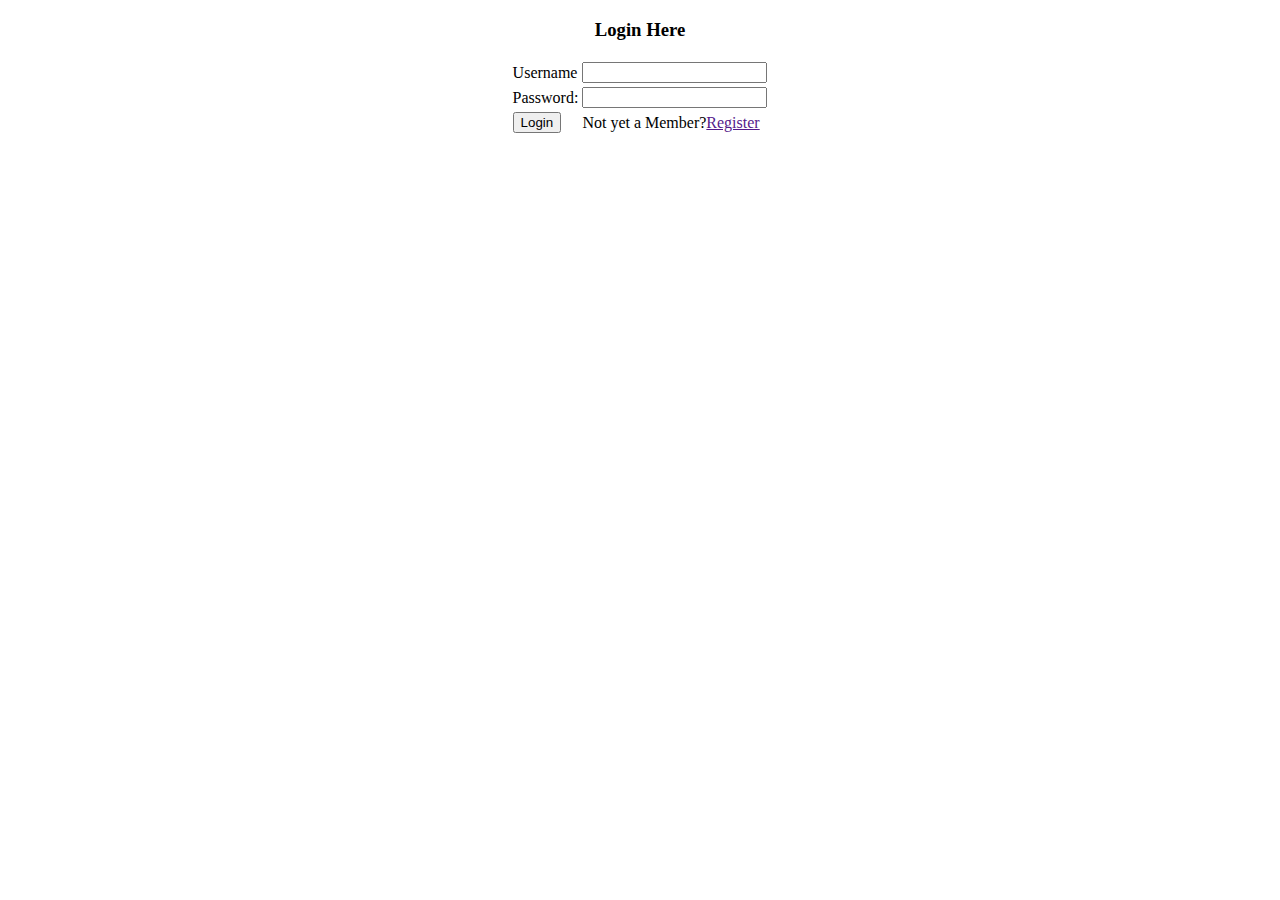
<file: login form 1/index.html>
<!DOCTYPE html>
<html lang="en">

<head>
    <meta charset="UTF-8">
    <meta http-equiv="X-UA-Compatible" content="IE=edge">
    <meta name="viewport" content="width=device-width, initial-scale=1.0">
    <title>Login Form</title>
</head>

<body>
    <center>
        <h3>Login Here</h3>
        <form action="login.php" method="post">
            <table>
                <tr>
                    <td>Username</td>
                    <td>
                        <input type="text" name="user">
                    </td>
                </tr>
                <tr>
                    <td>Password:</td>
                    <td>
                        <input type="password" name="user_pass">
                    </td>
                </tr>
                <tr>
                    <td>
                        <input type="submit" name="submit" value="Login">
                    </td>
                    <td>
                        Not yet a Member?<a href="">Register</a>
                    </td>
                </tr>

            </table>
        </form>
    </center>
</body>

</html>
</file>
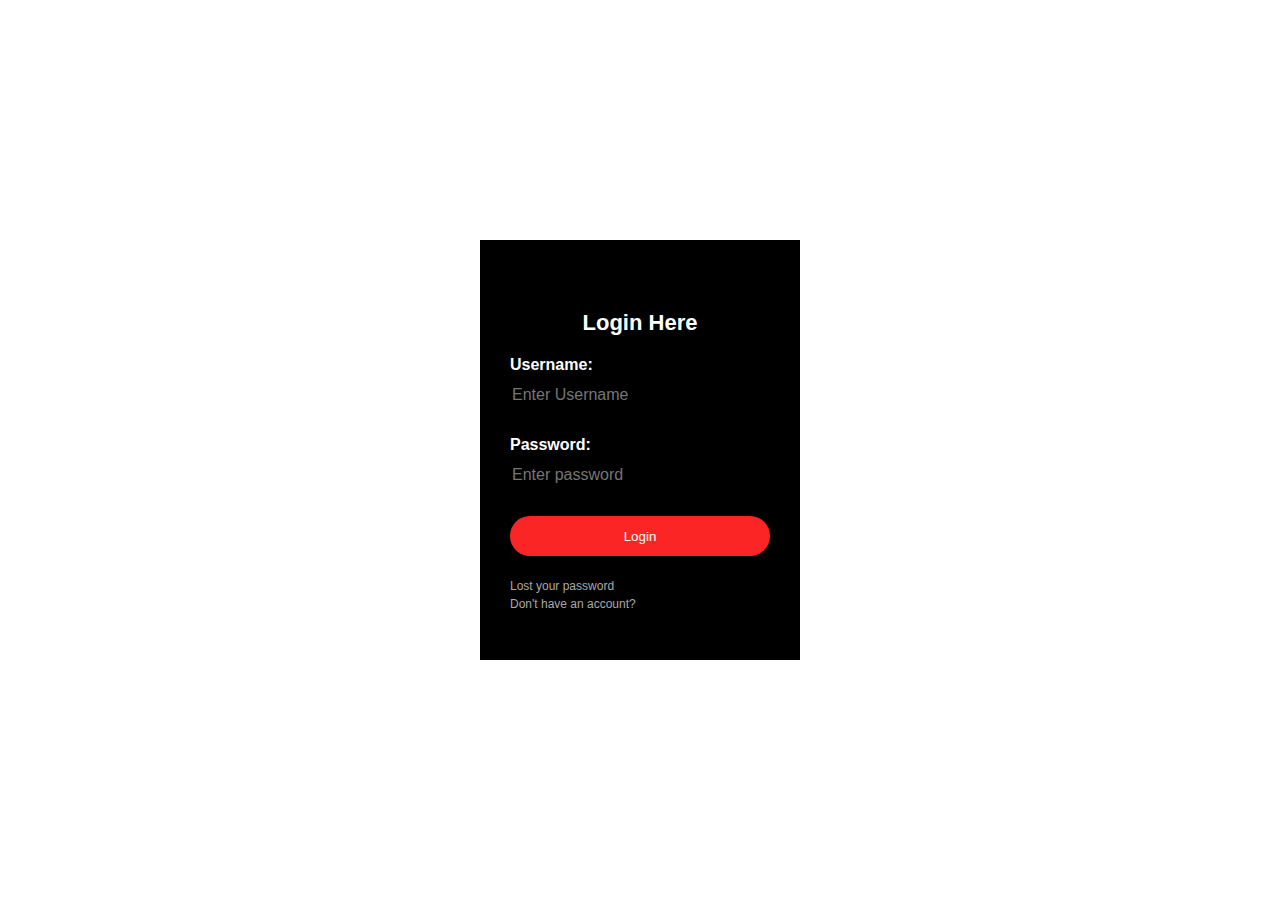
<file: login form3/index.html>
<!DOCTYPE html>
<html lang="en">
<head>
    <meta charset="UTF-8">
    <meta http-equiv="X-UA-Compatible" content="IE=edge">
    <meta name="viewport" content="width=device-width, initial-scale=1.0">
    <title>login form </title>
    <link rel="stylesheet" href="style.css">
</head>
<body>
    <div class="loginbox">
        <h1>Login Here</h1>
        <form>
            <p>Username:</p>
            <input type="text" name="" placeholder="Enter Username">
            <p>Password:</p>
            <input type="Password" name="" placeholder="Enter password">
            <input type="Submit" name="" value="Login">
            <a href="#">Lost your password</a><br>
            <a href="#">Don't have an account?</a>
        </form>
    </div>
</body>
</html>
</file>
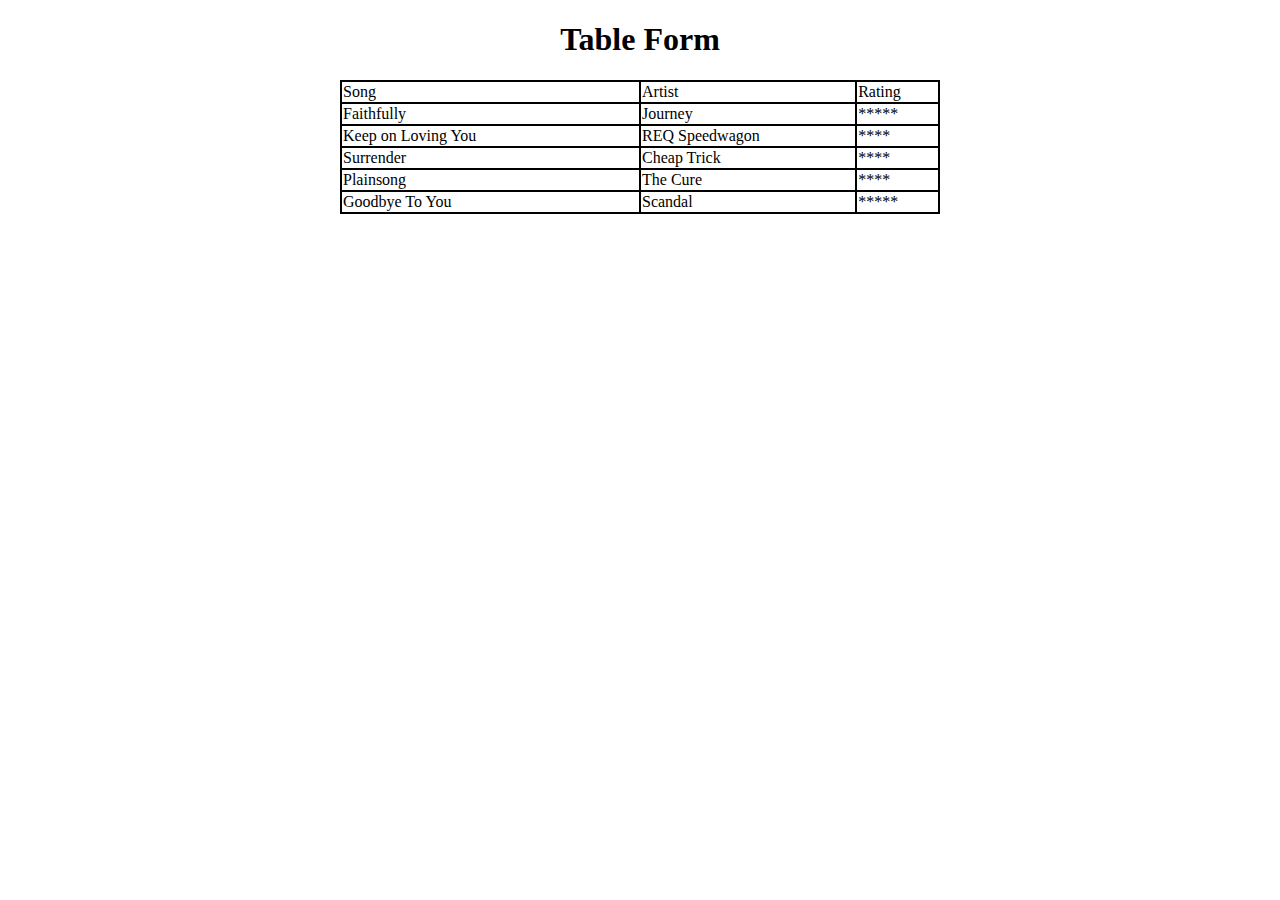
<file: table form/index.html>
<!DOCTYPE html>
<html lang="en">
<head>
    <meta charset="UTF-8">
    <meta http-equiv="X-UA-Compatible" content="IE=edge">
    <meta name="viewport" content="width=device-width, initial-scale=1.0">
    <title>Table</title>
    <style>
        table{
            width: 600px;
        }
        table, tr, td{
            border: 2px solid black;
            border-collapse: collapse;
        }
    </style>
</head>
<body>
    <center>
        <h1>Table Form</h1>
    <table>
        <tr>
            <td width="50%">Song</td><td>Artist</td><td>Rating</td>
        </tr>
        <tr>
            <td>Faithfully</td><td>Journey</td><td>*****</td>
        </tr>   
        <tr>
            <td>Keep on Loving You</td><td>REQ Speedwagon</td><td>****</td>
        </tr>
        <tr>
            <td>Surrender</td><td>Cheap Trick</td>
            <td>****</td>
        </tr>
        <tr>
            <td>Plainsong</td><td>The Cure</td><td>****</td>
        </tr>
        <tr>
            <td>Goodbye To You</td><td>Scandal</td><td>*****</td>
        </tr>
     </table>
    </center>
</body>
</html>
</file>
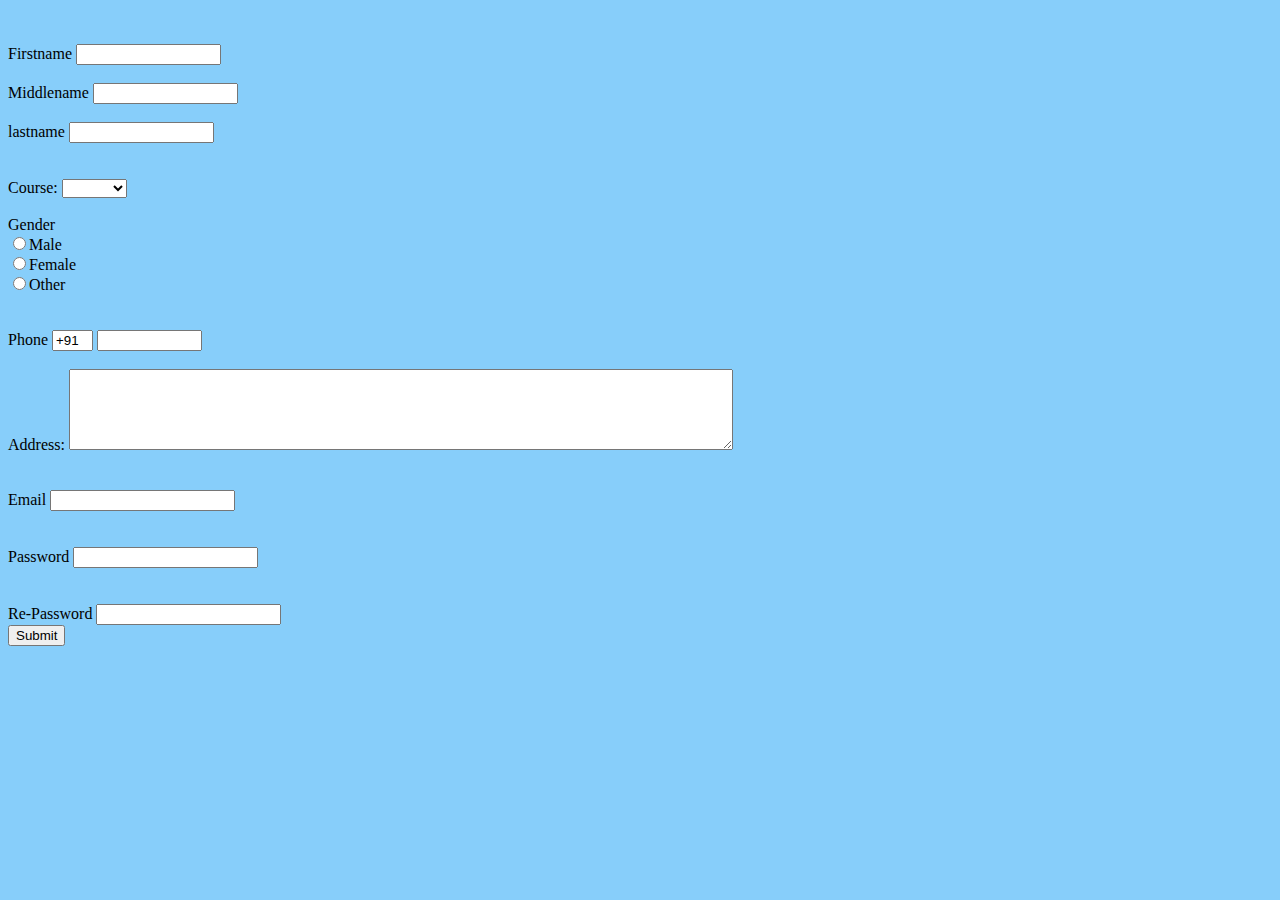
<file: copy.html>
<!DOCTYPE html>
<html lang="en">

<head>
    <meta charset="UTF-8">
    <meta http-equiv="X-UA-Compatible" content="IE=edge">
    <meta name="viewport" content="width=device-width, initial-scale=1.0">
    <title>form ....</title>
</head>

<body bgcolor="lightskyblue">
    <br>
    <br>
    <form>
        <label>Firstname</label>
        <input type="text" name="firstname" size="15"><br>
        <br>
        <label>Middlename</label>
        <input type="text" name="middlename" size="15"><br>
        <br>
        <label>lastname</label>
        <input type="text" name="lastname" size="15"><br>
        <br>
        <br>
        <label for="">Course:</label>
        <select>
            <option value="Course"></option>
            <option value="Bca">BCA</option>
            <option value="Bba">BBA</option>
            <option value="Mca">MCA</option>
            <option value="B.Tech">B.Tech </option>
            <option value="M.Tech">M.Tech</option>
        </select>
        <br>
        <br>
        <label>Gender</label><br>
        <input type="radio" name="Male">Male <br>
        <input type="radio" name="Female">Female <br>
        <input type="radio" name="Other">Other <br>
        <br>
        <br>
        <label>Phone</label>
        <input type="text" name="Contry code" value="+91" size="2">
        <input type="text" size="10" name="phone"><br> <br>
        Address:
        <textarea cols="80" rows="5" value="Address"></textarea><br>
        <br>
        <br>
        <label>Email</label>
        <input type="email" id="email" name="email"><br>
        <br>
        <br>
        <label>Password</label>
        <input type="text" id="password" name="password"><br>
        <br>
        <br>
        <label>Re-Password</label>
        <input type="text" id="re-password" name="re-password"><br>
        <input type="button" value="Submit">

    </form>

</body>

</html>
</file>
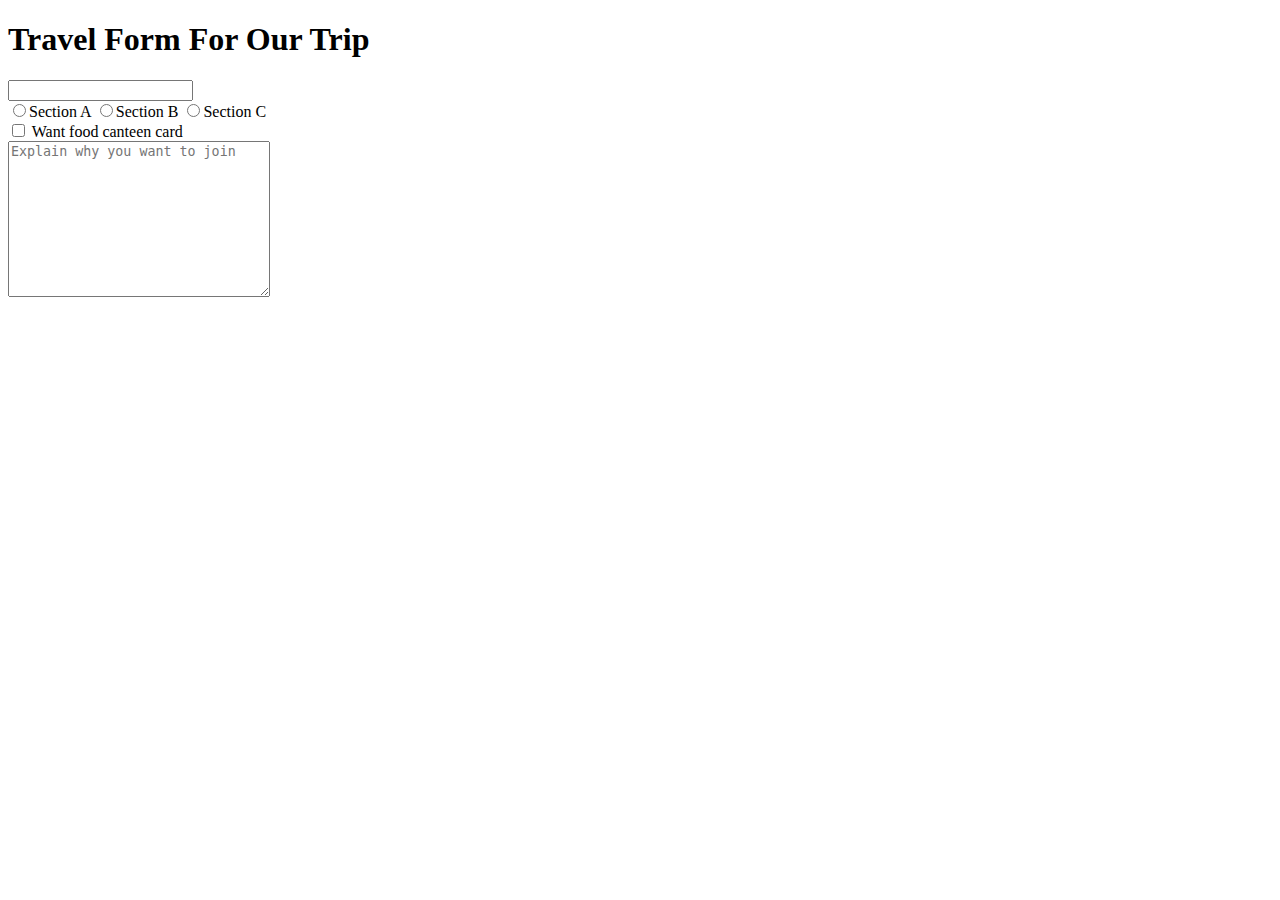
<file: form.html>
<!DOCTYPE html>
<html lang="en">

<head>
    <meta charset="UTF-8">
    <meta http-equiv="X-UA-Compatible" content="IE=edge">
    <meta name="viewport" content="width=device-width, initial-scale=1.0">
    <title>Travel Form</title>
</head>

<body>
    <h1>Travel Form For Our Trip</h1>
    <form action="form.php">
        <input type="text"><br>
        <label for="Sectionida">
            <input type="radio" value="sectionid a" name="section" id="sectionida">Section A
        </label>

        <label for="Sectionidb">
            <input type="radio" value="sectionid b" name="section" id="sectionidb">Section B
        </label>
        <label for="Sectionidc">
            <input type="radio" value="sectionid c" name="section" id="sectionidc">Section C
        </label><br>
        <input type="checkbox" id="food canteen" class="red" name="canteen">
        <label for="food canteen">Want food canteen card</label><br>
        <textarea name="explain" id="explain" cols="30" rows="10" placeholder="Explain why you want to join"></textarea>
    </form>


</body>
</html>
</file>
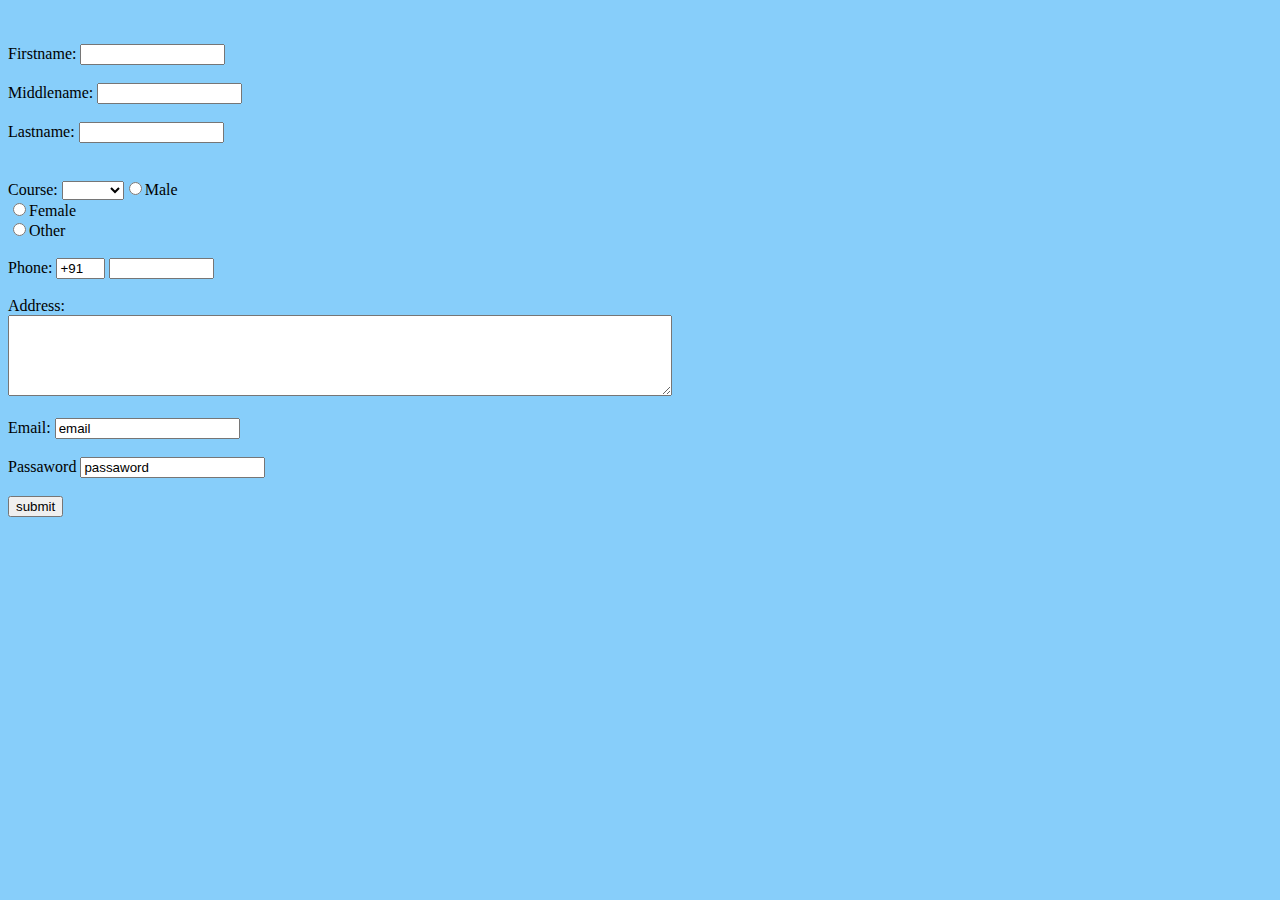
<file: past.html>
<!DOCTYPE html>
<html lang="en">

<head>
    <meta charset="UTF-8">
    <meta http-equiv="X-UA-Compatible" content="IE=edge">
    <meta name="viewport" content="width=device-width, initial-scale=1.0">
    <title>form,</title>
</head>

<body bgcolor="lightskyblue">
    <br>
    <br>
    <form>
        <label>Firstname:</label>
        <input type="text" name="firstname" size="15"><br>
        <br>
        <label>Middlename:</label>
        <input type="text" name="middlename" size="15"><br>
        <br>
        <label>Lastname:</label>
        <input type="text" name="lastname" size="15"><br>
        <br>
        <br>
        <label>Course:</label>
        <select>
            <option value="Course"></option>
            <option value="BCA">Bca</option>
            <option value="BBA">BBA</option>
            <option value="MCA">MCA</option>
            <option value="B.tech">B.tech</option>
            <option value="M.tech">M.tech</option><br>
            <br>
            <label>Gender</label>
            <input type="radio" name="Male">Male <br>
            <input type="radio" name="Female">Female <br>
            <input type="radio" name="Other">Other  <br>
            <br>
            <label>Phone:</label>
            <input type="text" name="contry code" value="+91" size="3">
            <input type="text" name="Phone" size="10"><br>
            <br>
            <label>Address:</label><br>
            <textarea name="Address"  cols="80" rows="5"></textarea><br>
            <br>
            <label>Email:</label>
            <input type="text" value="email" name="email"><br>
            <br>
            <label>Passaword</label>
            <input type="text" value="passaword" name="passaword"><br>
            <br>
            <input type="button" value="submit">




    </form>
</body>

</html>
</file>
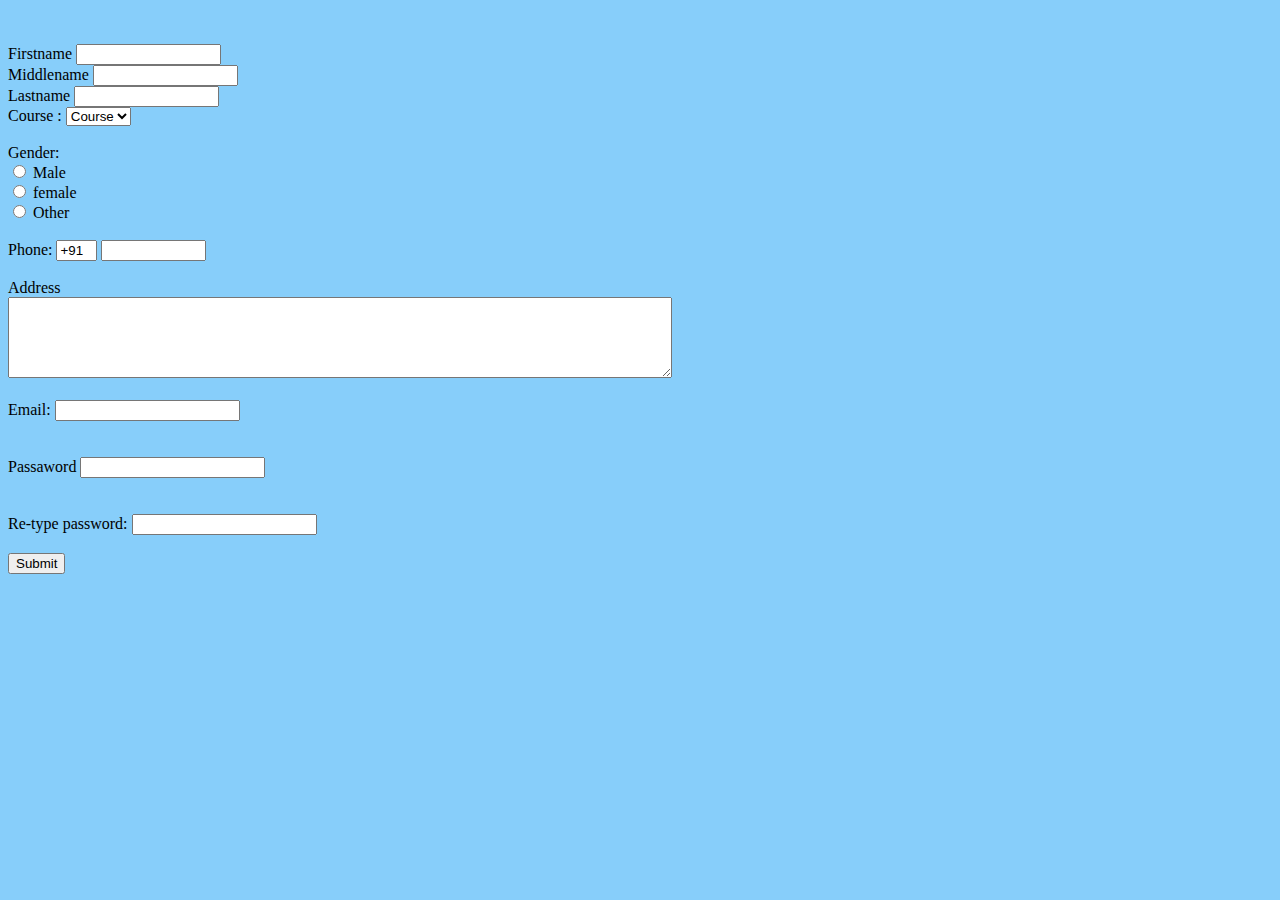
<file: registration.html>
<!DOCTYPE html>
<html lang="en">

<head>
    <meta charset="UTF-8">
    <meta http-equiv="X-UA-Compatible" content="IE=edge">
    <meta name="viewport" content="width=device-width, initial-scale=1.0">
    <title>Registration form</title>
</head>

<body bgcolor="Lightskyblue">
    <br>
    <br>
    <form>
        <label>Firstname</label>
        <input type="text" name="firstname" size="15"><br>
        <label>Middlename</label>
        <input type="text" name="middkename" size="15" /><br>
        <label>Lastname</label>
        <input type="text" name="lastname" size="15"><br>
        <label>Course :</label>
        <select>
            <option value="Course">Course</option>
            <option value="BCA">BCA</option>
            <option value="BBA">BAA</option>
            <option value="B.Tech">B.Tech</option>
            <option value="MBA">MBA</option>
            <option value="MCA">MCA</option>
            <option value="M.Tech">M.Tech</option>
        </select>
        <br>
        <br>
        <label>
            Gender:
        </label><br>
        <input type="radio" name="male"> Male <br>
        <input type="radio" name="female"> female <br>
        <input type="radio" name="other"> Other

        <br>
        <br>

        <label>
            Phone:
        </label>
        <input type="text" name="country code" value="+91" size="2">
        <input type="text" name="phone" size="10"><br> <br>

        Address
        <br>
        <textarea name="Address" id="Address" cols="80" rows="5"></textarea>

        <br> <br>

        Email:
        <input type="email" id="email" name="email"> <br>
        <br> <br>

        Passaword
        <input type="Password" id="pass" name="pass"> <br>

        <br> <br>

        Re-type password:
        <input type="Passweord" id="repass" name="repass"> <br> <br>
        <input type="button" value="Submit">
    </form>

</body>

</html>
</file>
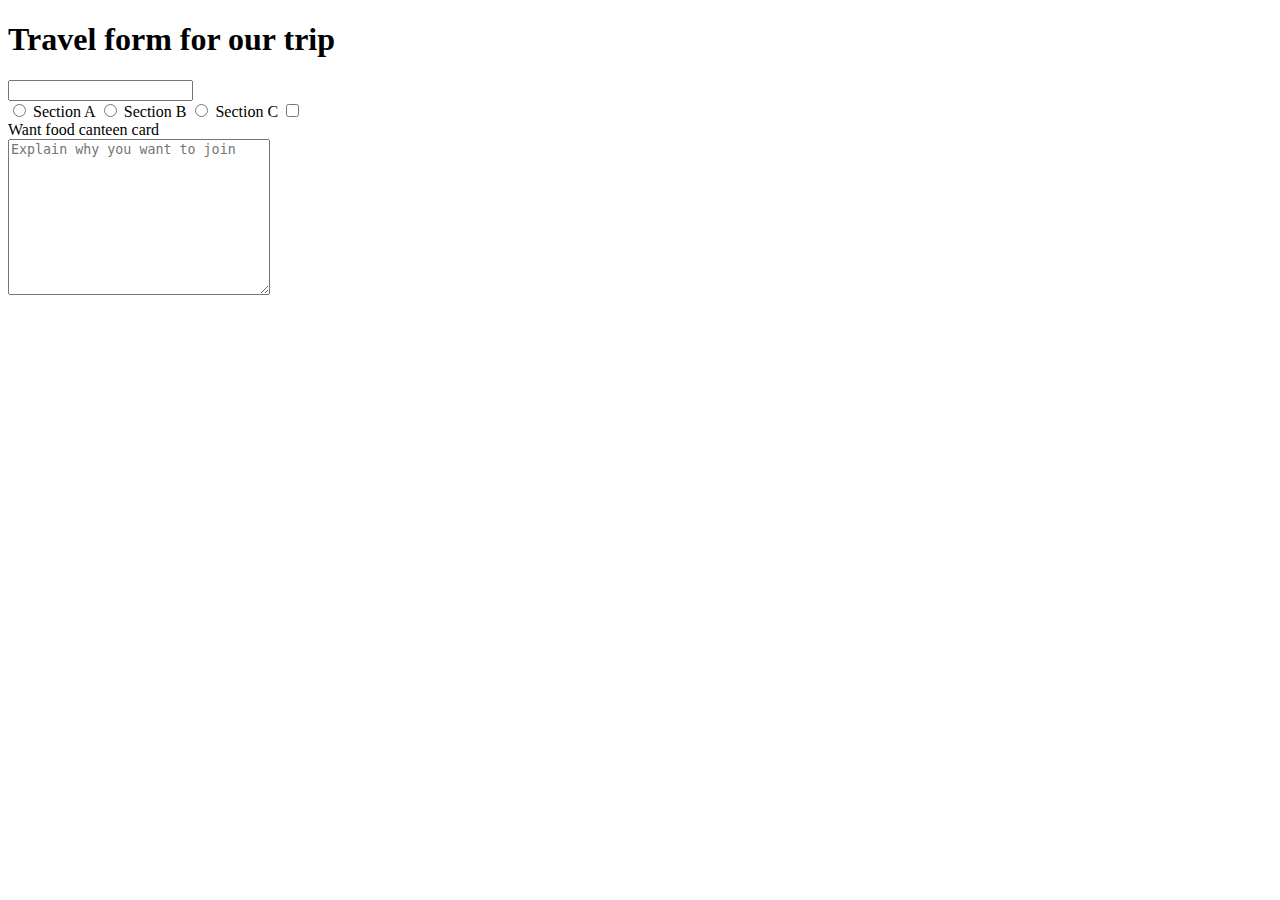
<file: travel.html>
<!DOCTYPE html>
<html lang="en">

<head>
    <meta charset="UTF-8">
    <meta http-equiv="X-UA-Compatible" content="IE=edge">
    <meta name="viewport" content="width=device-width, initial-scale=1.0">
    <title>travel form</title>
</head>

<body>
    <h1>Travel form for our trip</h1>
    <form action="form.php">
        <input type="text"><br>
        <label for="Sectionida">
            <input type="radio" value="sectionid a" name="section" id="Sectionida"> Section A
        </label>
        <label for="sectionidb">
            <input type="radio" value="sectionid b" name="section" id="Sectionidb"> Section B
        </label>
        <label for="sectionidb">
            <input type="radio" value="sectionid c" name="section" id="Sectionidc"> Section C
            <input type="checkbox" id="foodcanteen" class="red" name="canteen"><br>
            <label for="food canteen">Want food canteen card</label><br>
            <textarea name="explain" id="explain" cols="30" rows="10" placeholder="Explain why you want to join"></textarea>
    </form>
</body>

</html>
</file>
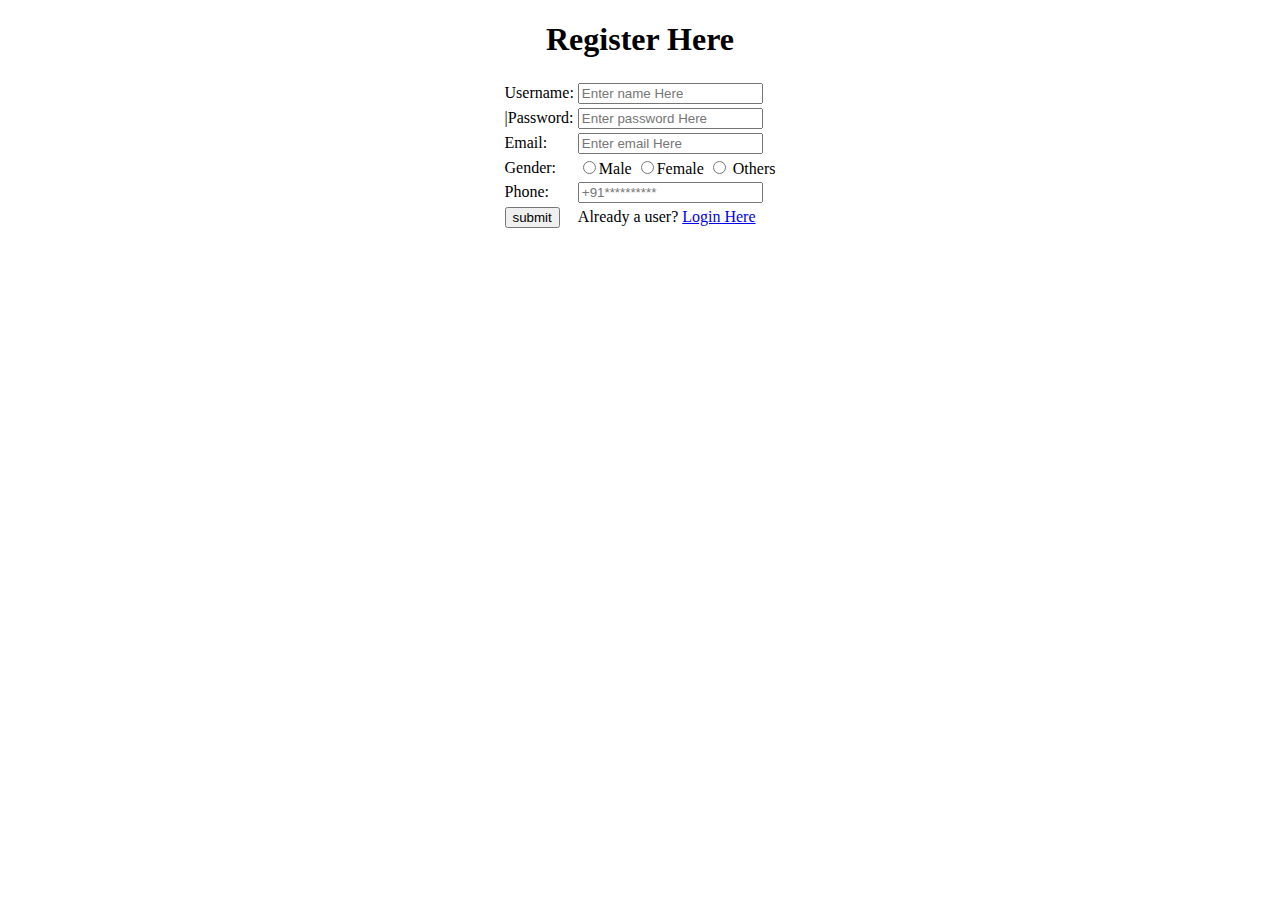
<file: login form 1/registre3.html>
<!DOCTYPE html>
<html lang="en">

<head>
    <meta charset="UTF-8">
    <meta http-equiv="X-UA-Compatible" content="IE=edge">
    <meta name="viewport" content="width=device-width, initial-scale=1.0">
    <title>Form</title>
    <style type="text/css">
        input[type="submit"] {
            cursor: pointer;
        }
    </style>
</head>

<body>
    <center>
        <h1>Register Here</h1>
        <form action="form.php" method="post">
            <table>
                <tr>
                    <td>Username:</td>
                    <td>
                        <input type="text" name="user" placeholder="Enter name Here">
                    </td>
                </tr>
                <tr>
                    <td>|Password:</td>
                    <td>
                        <input type="Password" name="User_pass" placeholder="Enter password Here">
                    </td>
                </tr>
                <tr>
                    <td>Email:</td>
                    <td>
                        <input type="email" name="email" placeholder="Enter email Here">
                    </td>
                </tr>
                <tr>
                    <td>Gender:</td>
                    <td>
                        <input type="radio" name="gender">Male
                        <input type="radio" name="gender">Female
                        <input type="radio" name="gender"> Others
                    </td>
                </tr>
                <tr>
                    <td>Phone:</td>
                    <td>
                        <input type="phoe" name="mob_digits" placeholder="+91**********" maxlength="10">
                    </td>
                </tr>
                <tr>
                    <td>
                        <input type="submit" name="submit" value="submit">
                    </td>
                    <td>
                        Already a user? <a href="Login">Login Here</a>
                    </td>
                </tr>

            </table>
        </form>
    </center>
</body>

</html>
</file>
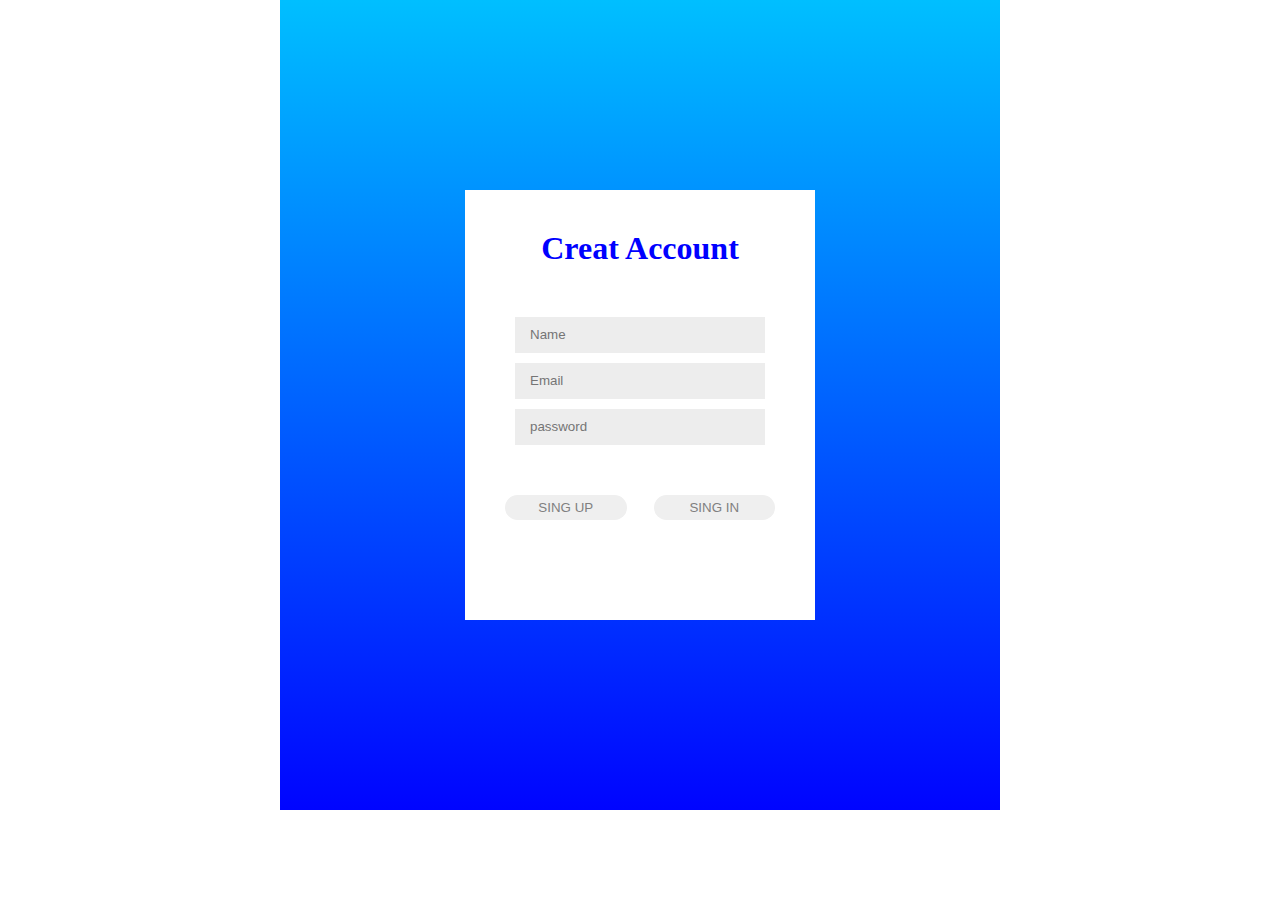
<file: simpl form/insex.html>
<!DOCTYPE html>
<html lang="en">

<head>
    <meta charset="UTF-8">
    <meta http-equiv="X-UA-Compatible" content="IE=edge">
    <meta name="viewport" content="width=device-width, initial-scale=1.0">
    <title>Simpl Form</title>
    <link rel="stylesheet" href="style.css">
</head>

<body>

    <div class="container">
        <div class="form">
            <h1>Creat Account</h1>
            <form action="">
                <div class="name">

                    <input type="text" placeholder="Name">
                </div>
                <div class="email">

                    <input type="email" placeholder="Email">
                </div>
                <div class="password">

                    <input type="password" placeholder="password">
                </div>
                <div class="buttons">
                    <button>SING UP</button>
                    <button>SING IN</button>
                </div>
                <div class="socials">
                    <a href="#"><i class="fab- fa-square-facebook"></i></a>
                </div>
            </form>

        </div>
    </div>

</body>

</html>
</file>
<file: login form3/style.css>
body{
    margin: 0;
    padding: 0;
    background-size:cover ;
    background-position: center;
    font-family: sans-serif;

}

.loginbox{
    width: 320px;
    height: 420px;
    background: #000;
    color: #fff;
    top: 50%;
    left: 50%;
    position: absolute;
    transform: translate(-50%,-50%);
    box-sizing: border-box;
    padding: 70px 30px;
}
h1{
    margin: 0;
   padding: 0 0 20px; 
   text-align: center;
   font-size: 22px;

}
.loginbox p{
    margin: 0;
    padding: 0;
    font-weight: bold;
}
.loginbox input{
    width: 100%;
    margin-bottom: 20px;
    
}
.loginbox input[type="text"], input[type="password"]{
    border: none;
    border: bottom 1px solid #fff;
    background: transparent;
    outline: none;
    height: 40px;
    color: #fff;
    font-size: 16px;
}
.loginbox input[type="submit"]{
    border: none;
    outline: none;
    height: 40px;
    background: #fb2525;
    color:#fff ;
    font: size 18px; ;
    border-radius: 20px;
}
.loginbox input[type=submit]:hover{
    cursor: pointer;
    background: #ffc107;
    color: #000;
}
.loginbox a{
    text-decoration:none ;
    font-size: 12px;
    line: height 20px;
    color: darkgray;
}
.loginbox a:hover{
    color: #ffc107;
}
</file>
<file: simpl form/style.css>
* {
    margin: 0px;
    padding: 0px;
}

html {
    margin: 0px;
    padding: 0px;
}

body {
    margin: 0px;
    padding: 0px;
    display: flex;
    align-items: center;
    justify-content: center;
}

.container {
    width: 80vh;
    height: 90vh;
    background: linear-gradient( rgb(0,191,255), rgb(0,4,255));
    display: flex;
    align-items: center;
    justify-content: center;
}

.form {
    width: 270px;
    height: 350px;
    background-color: white;
    padding: 40px;
}
form .name,
.email,
.password{
    background-color: rgba(0, 0, 0, 0.07);
    margin: 10px;
    padding: 10px;
    color: gray;
    font-size: 12px;
}
form div input{
    background-color: transparent;
    border: none;
    margin-left: 5px

}
h1{
    text-align: center;
    margin-bottom: 50px;
    color: blue;

}
.buttons{
    display: flex;
    align-items: center;
    justify-content: space-between;
    margin-top: 50px;
    
}
.buttons button{
    width: 45%;
    padding: 5px;
    border-radius: 25px;
    border: none;
    color: gray;
    cursor: pointer;
}
.buttons button:focus,
input:focus{
    outline: none;
}
.buttons button:hover{
    background-color: rgb(0,191,255);
    color: white;
}
</file>
